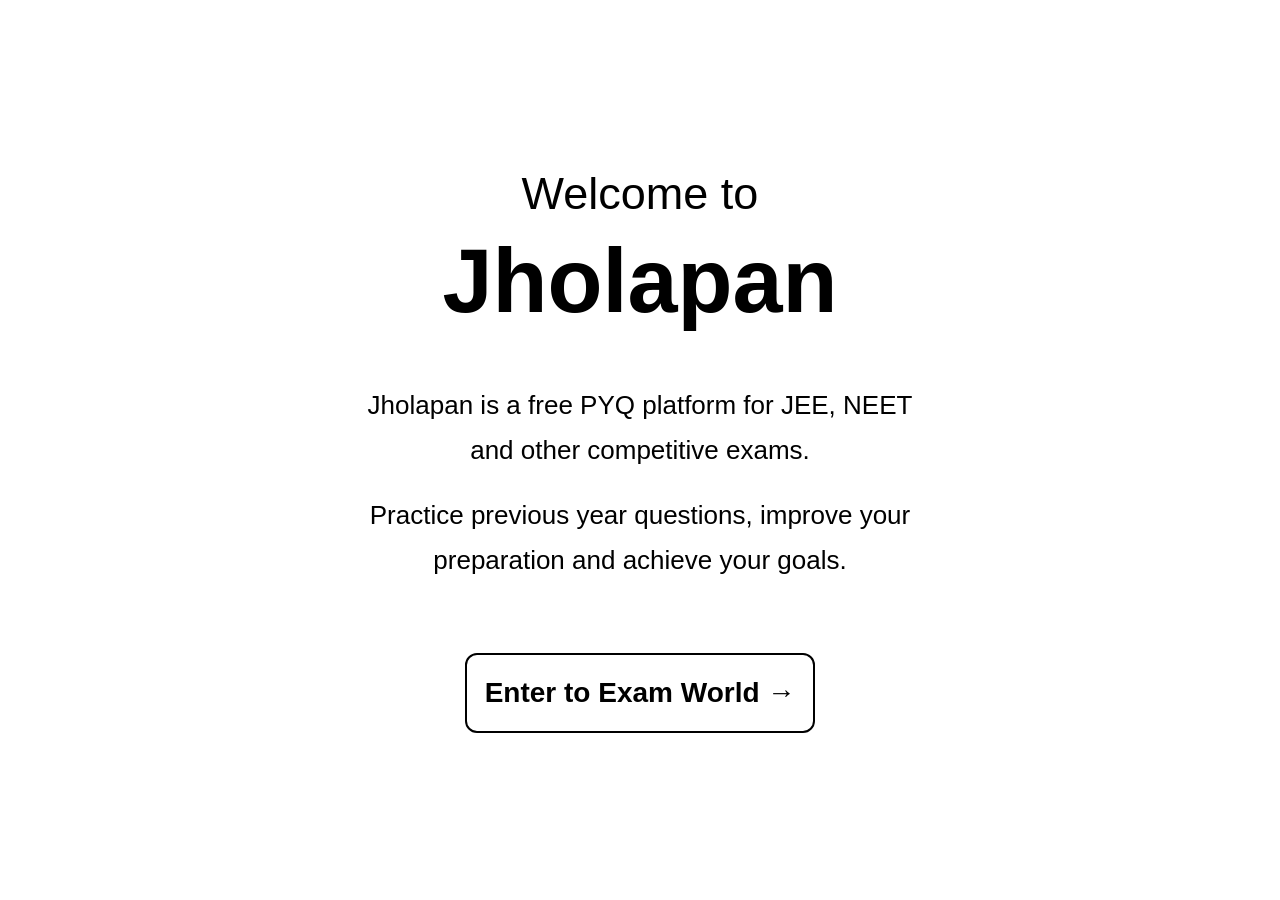
<file: index.html>
<!DOCTYPE html>
<html lang="en">
<head>
    <meta charset="UTF-8">
    <meta name="viewport" content="width=device-width, initial-scale=1.0">
    <title>Jholapan</title>
    <link rel="stylesheet" href="style.css">
</head>

<body>

    <div class="container">

        <h2>Welcome to</h2>

        <h1>Jholapan</h1>

        <p>
            Jholapan is a free PYQ platform for JEE, NEET<br>
            and other competitive exams.
        </p>

        <p>
            Practice previous year questions, improve your<br>
            preparation and achieve your goals.
        </p>

       <a href="home.html" class="btn">
    Enter to Exam World →
</a>

    </div>

</body>
</html>
</file>
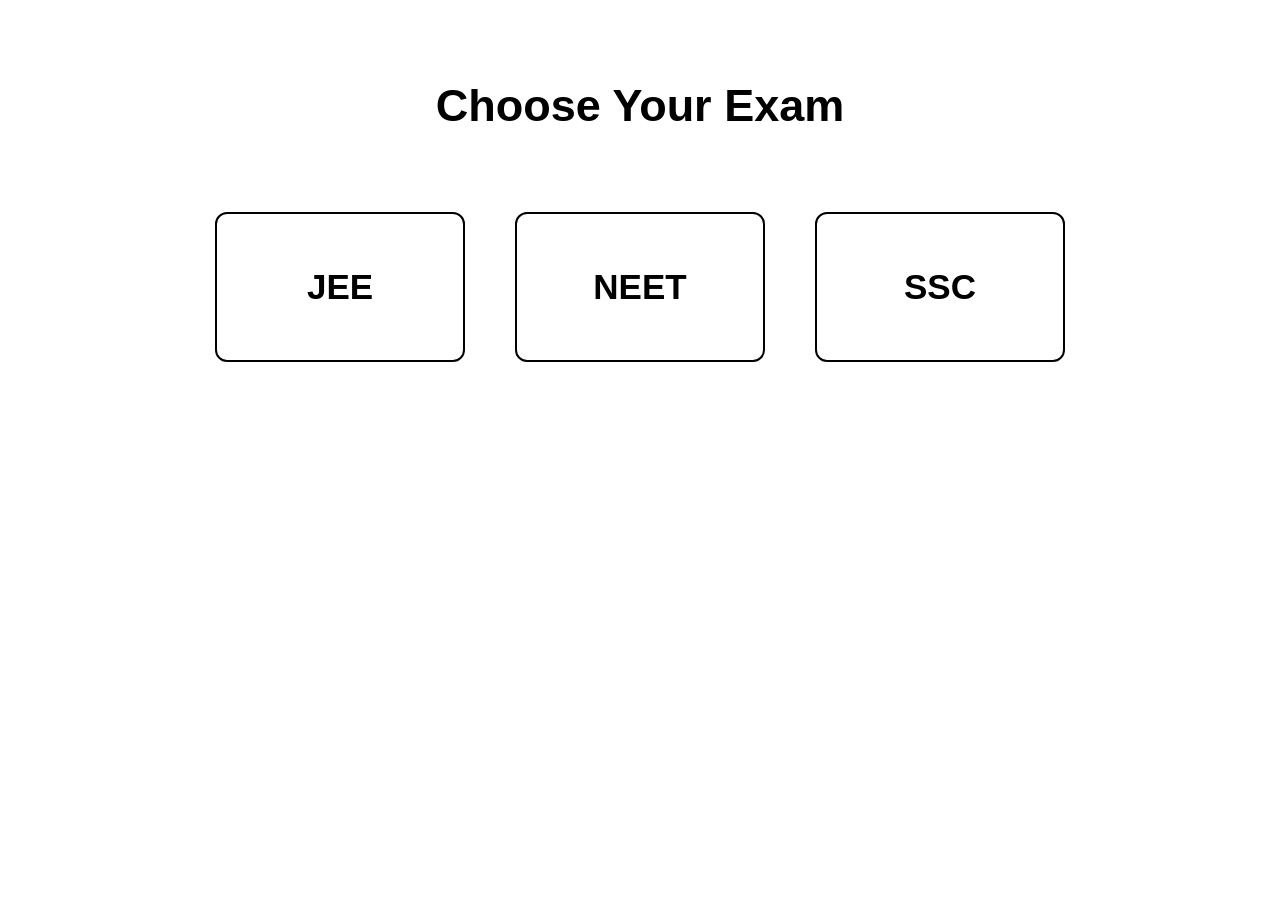
<file: home.html>
<!DOCTYPE html>
<html lang="en">
<head>
    <meta charset="UTF-8">
    <meta name="viewport" content="width=device-width, initial-scale=1.0">
    <title>Exam World</title>
    <link rel="stylesheet" href="home.css">
</head>

<body>

    <h1>Choose Your Exam</h1>

    <div class="exam-container">

        <div class="box">JEE</div>

        <div class="box">NEET</div>

        <div class="box">SSC</div>

    </div>

</body>
</html>
</file>
<file: style.css>
*{
    margin: 0;
    padding: 0;
    box-sizing: border-box;
}

body{
    background-color: white;
    font-family: Arial, Helvetica, sans-serif;
    color: black;
}

.container{
    width: 100%;
    height: 100vh;

    display: flex;
    flex-direction: column;

    justify-content: center;
    align-items: center;

    text-align: center;
}

h2{
    font-size: 45px;
    font-weight: 400;
    margin-bottom: 10px;
}

h1{
    font-size: 90px;
    font-weight: bold;
    margin-bottom: 50px;
}

p{
    font-size: 26px;
    line-height: 45px;
    margin-bottom: 20px;
}

.btn {
    display: inline-flex;
    justify-content: center;
    align-items: center;

    width: 350px;
    height: 80px;

    border: 2px solid black;
    border-radius: 12px;

    background-color: white;
    color: black;

    text-decoration: none;

    font-size: 28px;
    font-weight: bold;

    margin-top: 50px;

    cursor: pointer;
    transition: 0.3s;
}

.btn:hover {
    background-color: black;
    color: white;
}
</file>
<file: home.css>
* {
    margin: 0;
    padding: 0;
    box-sizing: border-box;
}

body {
    font-family: Arial, Helvetica, sans-serif;
    background: white;
    text-align: center;
}

h1 {
    margin-top: 80px;
    font-size: 45px;
    margin-bottom: 80px;
}

.exam-container {
    display: flex;
    justify-content: center;
    gap: 50px;
}

.box {
    width: 250px;
    height: 150px;
    border: 2px solid black;
    border-radius: 12px;

    display: flex;
    justify-content: center;
    align-items: center;

    font-size: 35px;
    font-weight: bold;
    cursor: pointer;

    transition: 0.3s;
}

.box:hover {
    background-color: black;
    color: white;
    transform: translateY(-5px);
}
</file>
